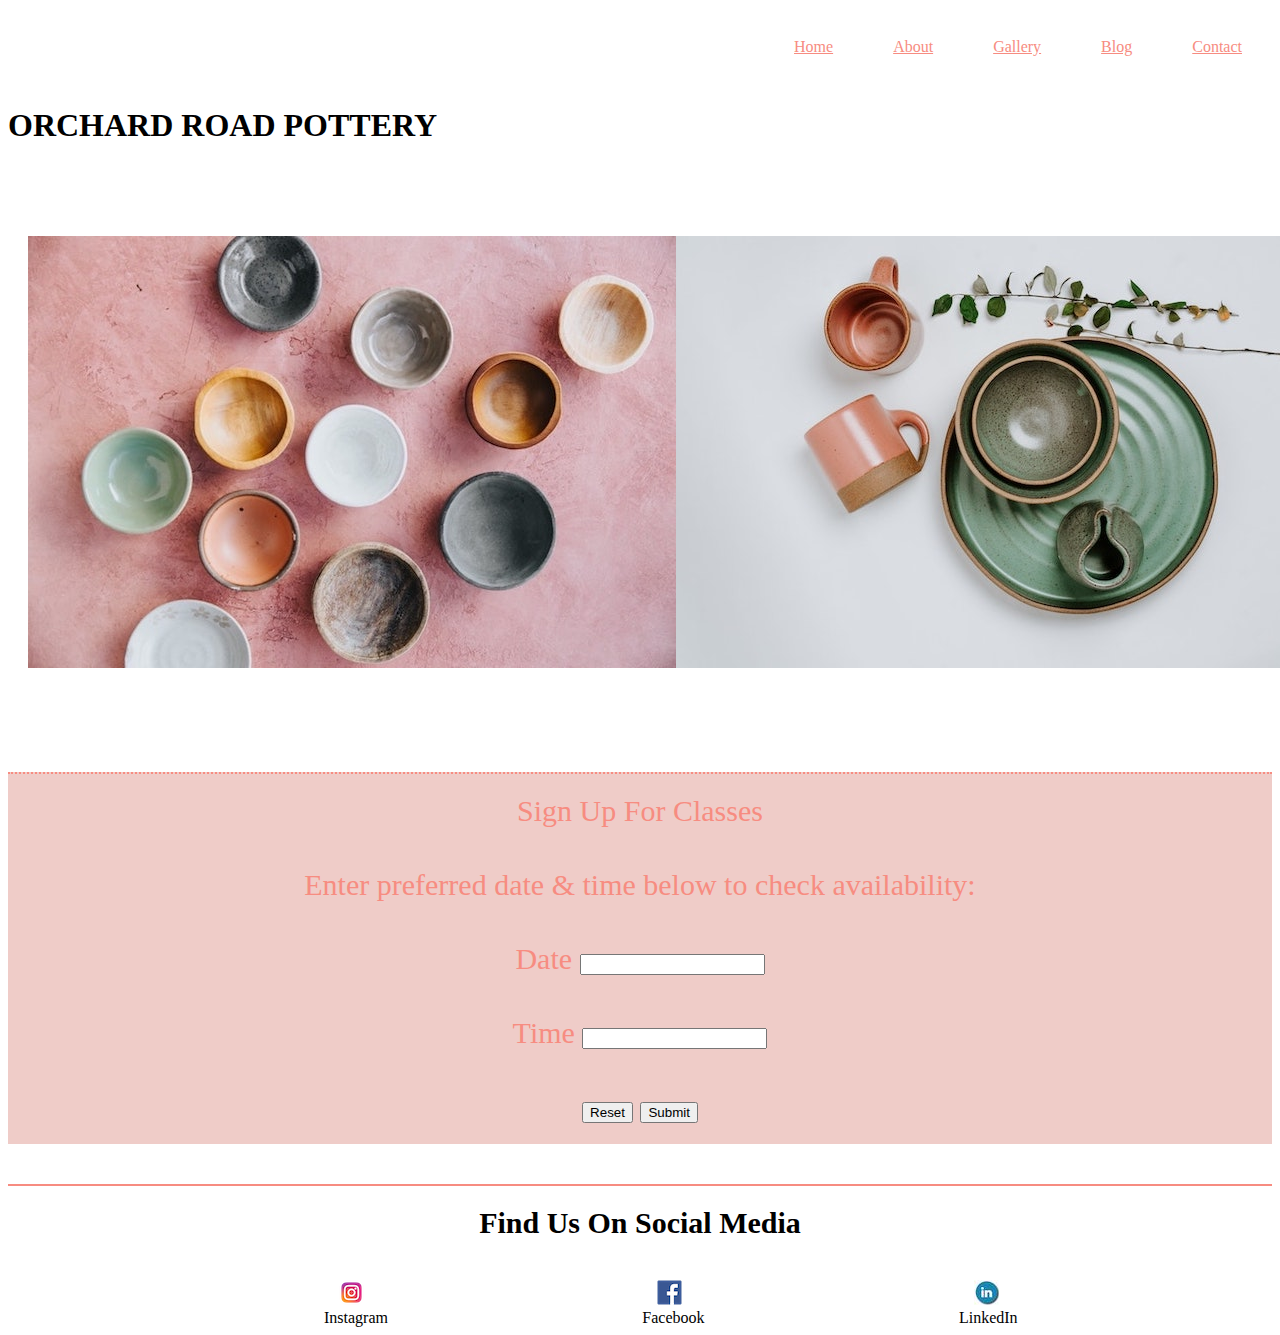
<file: index.html>
<!DOCTYPE html>
<html lang="en">
<head>
    <meta charset="UTF-8">
    <meta http-equiv="X-UA-Compatible" content="IE=edge">
    <meta name="viewport" content="width=device-width, initial-scale=1.0">
    <title>Home</title>
    <link rel="stylesheet" href="styles.css">
</head>
<body>
    <header>
      
        <nav>
            <a class = "nav-links" href="./home.html">Home </a>
            <a class = "nav-links" href="./about.html">About</a>
            <a class = "nav-links" href="./gallery.html">Gallery</a>
            <a class = "nav-links" href="./blog.html">Blog</a>
            <a class = "nav-links" href="./contact.html">Contact </a>

    
        

        </nav>
        
    </header>
    <main>
        <h1> ORCHARD ROAD POTTERY</h1>
    </main>
<div class="mainpicture">
   <div> <img src="./mainpic.jpg" alt="main pic"></div>
   <div> <img src="./mainpic2.jpg" alt="main pic2"></div> 
</div>    
<div>
<div class="signup1"> Sign Up For Classes </div>
<div class="signup"> Enter preferred date & time below to check availability:</div>
<form action="results.html" method="GET" enctype="multipart/form-data">
    <div class="signup">
        <label for="classdate">Date</label>
        <input type="classdate" name="classdate" id="classdate" min="2023-1-1">
      </div>
      <div class="signup">
        <label for="classtime">Time</label>
        <input type="classtime" name="classtime" id="classtime" min="2023-1-1">
      </div>
      <div class=button1>
        <button type="reset">Reset</button>
        <button type="submit">Submit</button>
    </div>
</form>
</div>
    <footer>
        <h4>Find Us On Social Media</h4> 
<div class="social">
   <div class="instagram">Instagram</div>
   <div class="instagramphoto"><img src="./instagram.png" alt="instagramphoto"></div>
   <div class="facebook">Facebook</div>
   <div class="facebookphoto"><img src="facebook.png" alt="facebookphoto"></div>
   <div class="linkedin">LinkedIn</div>
   <div class="linkedinphoto"><img src="./linkedin.jpg" alt="linkedinphoto"></div>
</div>

    </footer>

</body>
</html>
</file>
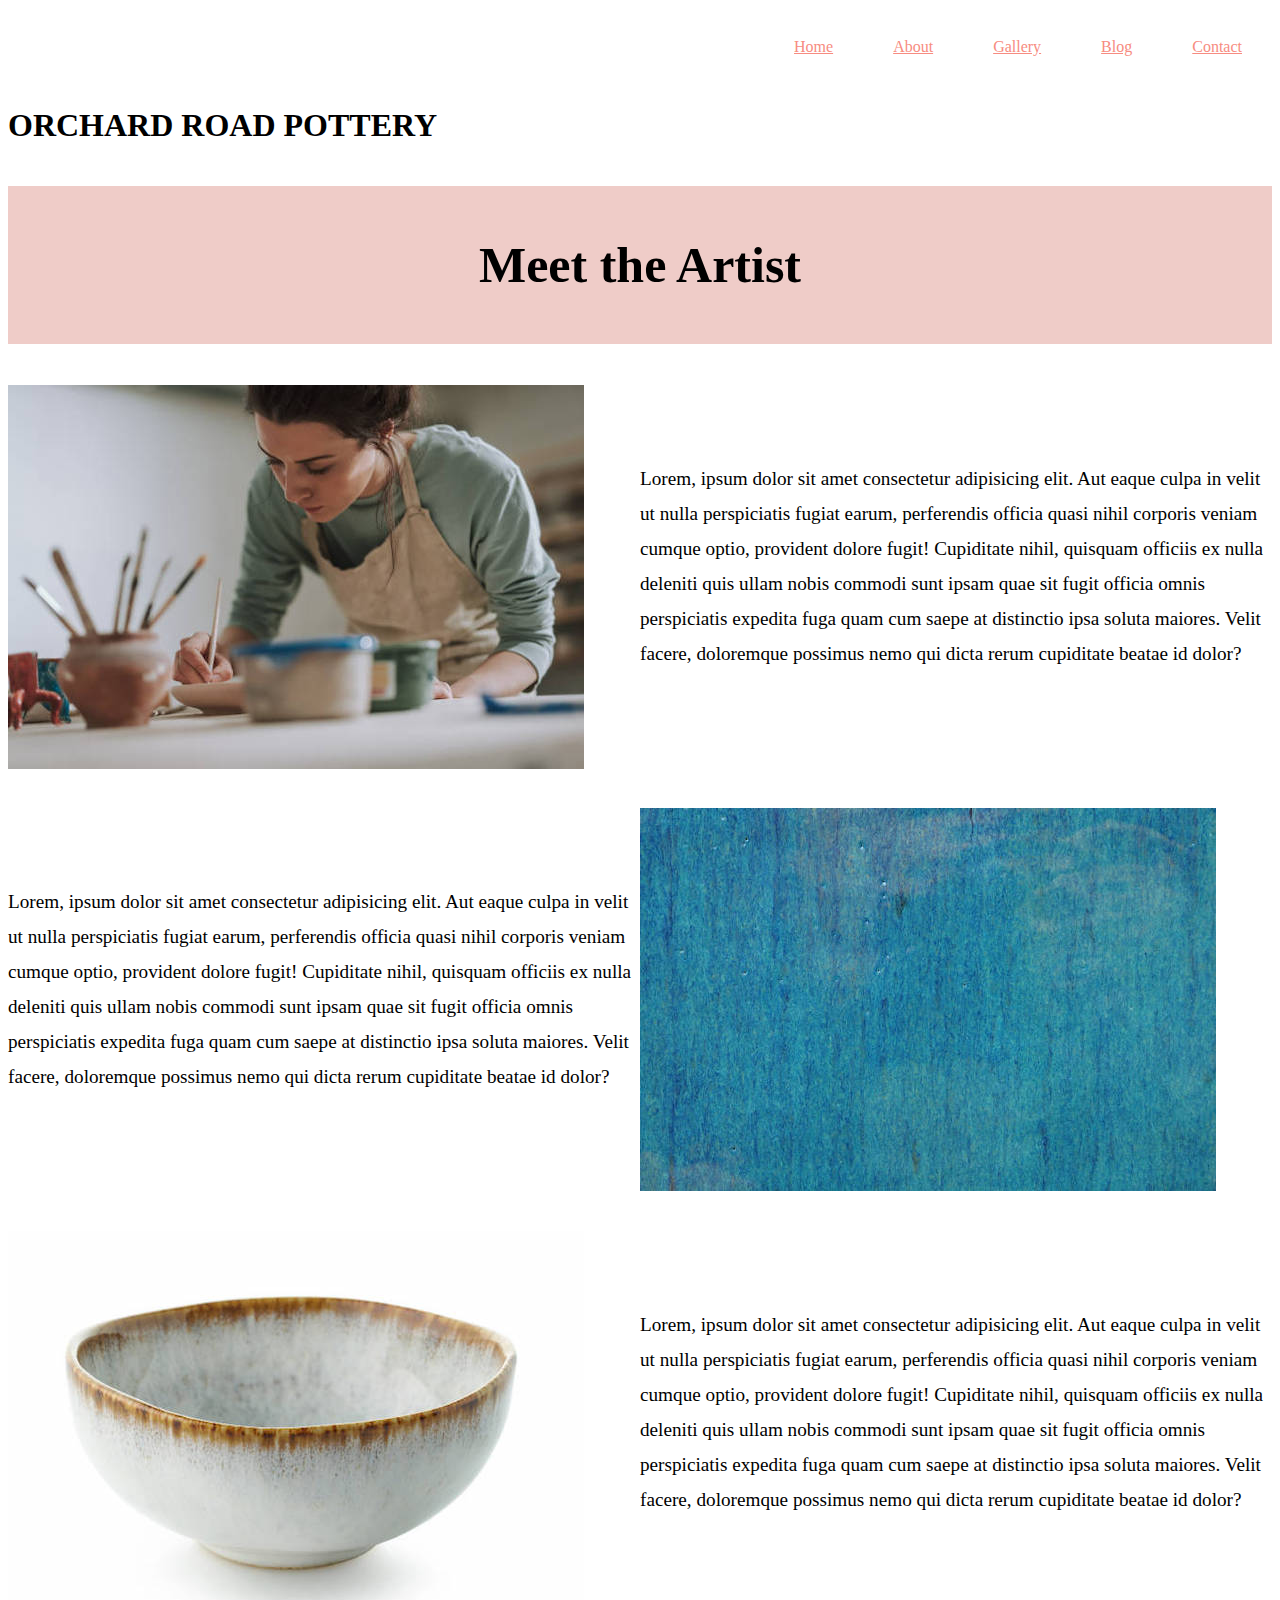
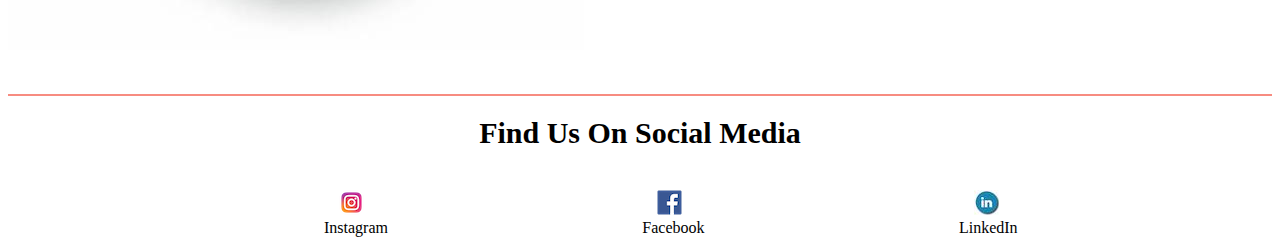
<file: about.html>
<!DOCTYPE html>
<html lang="en">
<head>
    <meta charset="UTF-8">
    <meta http-equiv="X-UA-Compatible" content="IE=edge">
    <meta name="viewport" content="width=device-width, initial-scale=1.0">
    <title>About</title>
    <link rel="stylesheet" href="styles.css">
</head>
<body>
    <header>

        <nav>
            <a class = "nav-links" href="./home.html">Home </a>
            <a class = "nav-links" href="./about.html">About</a>
            <a class = "nav-links" href="./gallery.html">Gallery</a>
            <a class = "nav-links" href="./blog.html">Blog</a>
            <a class = "nav-links" href="./contact.html">Contact </a>
        
        </nav>
    </header>
    <main>
            <h1> ORCHARD ROAD POTTERY</h1>
            <h2>Meet the Artist</h2>
        
    </main>
    <div class="aboutme">
        <div class="aboutimage1"><img src="aboutmemain.jpeg" alt="aboutimage1"></div>
        <div class="aboutimage2"><img src="aboutme5.jpeg" alt="aboutimage2"></div>
        <div class="aboutimage3"><img src="aboutme4.jpeg" alt="aboutimage3"></div>
        <div class="about3">Lorem, ipsum dolor sit amet consectetur adipisicing elit. Aut eaque culpa in velit ut nulla perspiciatis fugiat earum, perferendis officia quasi nihil corporis veniam cumque optio, provident dolore fugit! Cupiditate nihil, quisquam officiis ex nulla deleniti quis ullam nobis commodi sunt ipsam quae sit fugit officia omnis perspiciatis expedita fuga quam cum saepe at distinctio ipsa soluta maiores. Velit facere, doloremque possimus nemo qui dicta rerum cupiditate beatae id dolor?</div>
        <div class="about2">Lorem, ipsum dolor sit amet consectetur adipisicing elit. Aut eaque culpa in velit ut nulla perspiciatis fugiat earum, perferendis officia quasi nihil corporis veniam cumque optio, provident dolore fugit! Cupiditate nihil, quisquam officiis ex nulla deleniti quis ullam nobis commodi sunt ipsam quae sit fugit officia omnis perspiciatis expedita fuga quam cum saepe at distinctio ipsa soluta maiores. Velit facere, doloremque possimus nemo qui dicta rerum cupiditate beatae id dolor?</div>
        <div class="about1">Lorem, ipsum dolor sit amet consectetur adipisicing elit. Aut eaque culpa in velit ut nulla perspiciatis fugiat earum, perferendis officia quasi nihil corporis veniam cumque optio, provident dolore fugit! Cupiditate nihil, quisquam officiis ex nulla deleniti quis ullam nobis commodi sunt ipsam quae sit fugit officia omnis perspiciatis expedita fuga quam cum saepe at distinctio ipsa soluta maiores. Velit facere, doloremque possimus nemo qui dicta rerum cupiditate beatae id dolor?</div>
      </div>
      <footer>
        <h4>Find Us On Social Media</h4> 
<div class="social">
   <div class="instagram">Instagram</div>
   <div class="instagramphoto"><img src="./instagram.png" alt="instagramphoto"></div>
   <div class="facebook">Facebook</div>
   <div class="facebookphoto"><img src="facebook.png" alt="facebookphoto"></div>
   <div class="linkedin">LinkedIn</div>
   <div class="linkedinphoto"><img src="./linkedin.jpg" alt="linkedinphoto"></div>
</div>

    </footer>

</body>
</html>
</file>
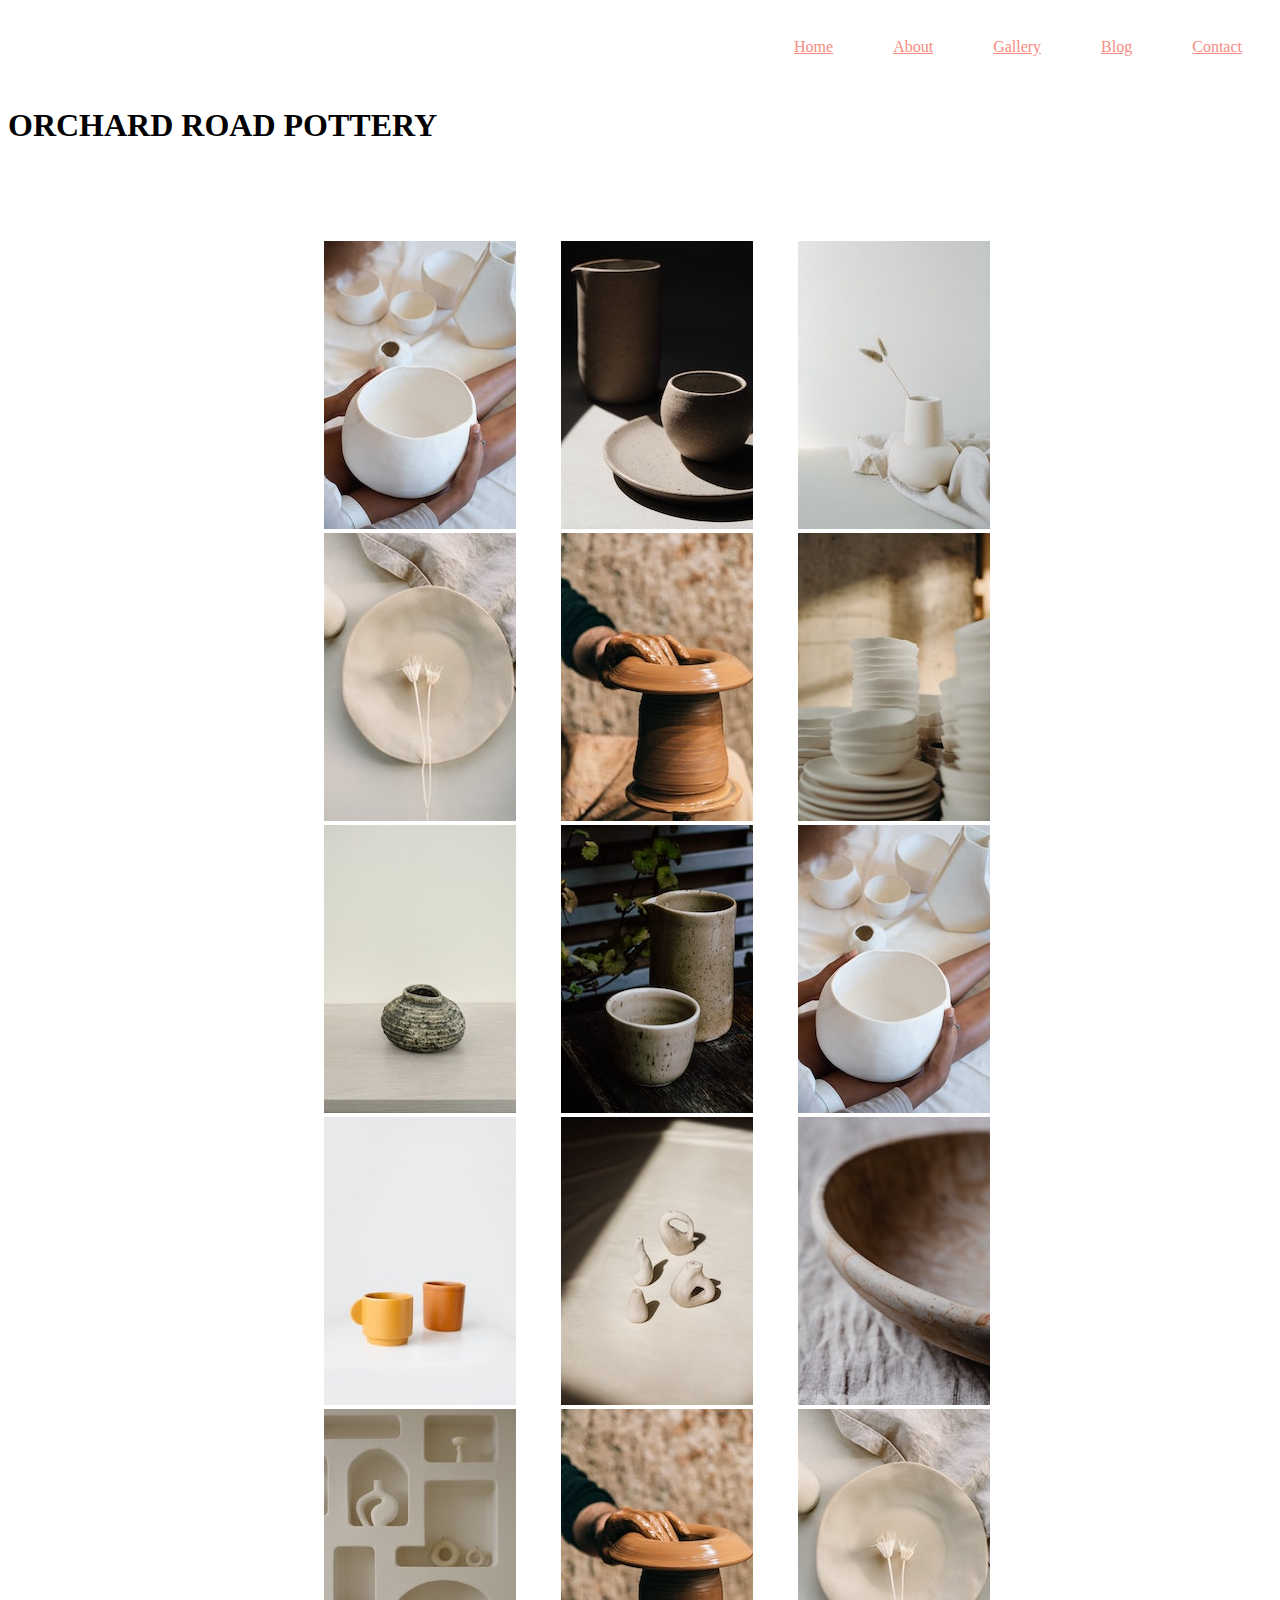
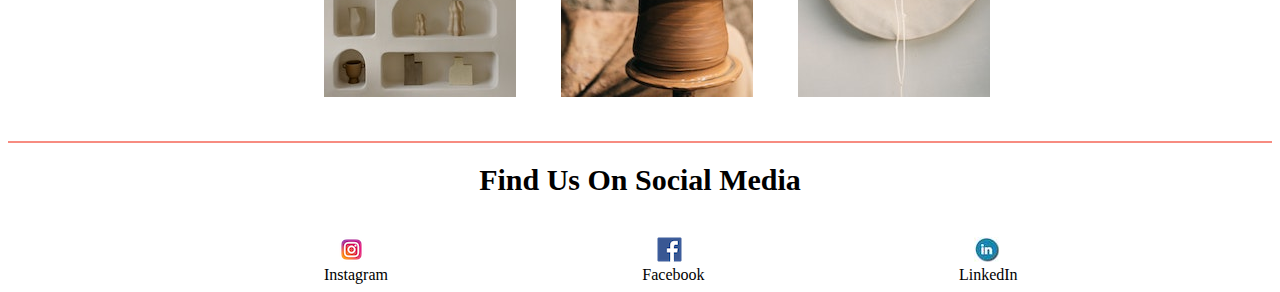
<file: gallery.html>
<!DOCTYPE html>
<html lang="en">
<head>
    <meta charset="UTF-8">
    <meta http-equiv="X-UA-Compatible" content="IE=edge">
    <meta name="viewport" content="width=device-width, initial-scale=1.0">
    <title>Gallery</title>
    <link rel="stylesheet" href="styles.css">
</head>
<body>
    <header>
        
        <nav>
            <a class = "nav-links" href="./home.html">Home </a>
            <a class = "nav-links" href="./about.html">About</a>
            <a class = "nav-links" href="./gallery.html">Gallery</a>
            <a class = "nav-links" href="./blog.html">Blog</a>
            <a class = "nav-links" href="./contact.html">Contact </a>
        
        </nav>
    </header>
    <main>
        <main>
            <h1> ORCHARD ROAD POTTERY</h1>
        </main>
    </main>
   
    <div class="container">
        <div class="galleryimg1"><img src="./gallery9.jpg" alt="galleryimg1"></div>
        <div class="galleryimg2"><img src="./gallery2.jpg" alt="gallery2"></div>
        <div class="galleryimg3"><img src="./gallery3.jpg" alt="gallery3"></div>
        <div class="galleryimg4"><img src="./gallery4.jpg" alt="gallery4"></div>
        <div class="galleryimg5"><img src="./gallery14.jpg" alt="gallery5"></div>
        <div class="galleryimg6"><img src="./gallery6.jpg" alt="gallery6"></div>
        <div class="galleryimg7"><img src="./gallery7.jpg" alt="gallery7"></div>
        <div class="galleryimg8"><img src="./gallery8.jpg" alt="gallery8"></div>
        <div class="galleryimg9"><img src="./gallery9.jpg" alt="gallery9"></div>
        <div class="galleryimg10"><img src="./gallery10.jpg" alt="gallery10"></div>
        <div class="galleryimg11"><img src="./gallery11.jpg" alt="gallery11"></div>
        <div class="galleryimg12"><img src="./gallery12.jpg" alt="gallery12"></div>
        <div class="galleryimg13"><img src="./gallery13.jpg" alt="gallery13"></div>
        <div class="galleryimg14"><img src="./gallery14.jpg" alt="gallery14"></div>
        <div class="galleryimg15"><img src="./gallery4.jpg" alt="gallery15"></div>
      </div> 
   
      <footer>
        <h4>Find Us On Social Media</h4> 
<div class="social">
   <div class="instagram">Instagram</div>
   <div class="instagramphoto"><img src="./instagram.png" alt="instagramphoto"></div>
   <div class="facebook">Facebook</div>
   <div class="facebookphoto"><img src="facebook.png" alt="facebookphoto"></div>
   <div class="linkedin">LinkedIn</div>
   <div class="linkedinphoto"><img src="./linkedin.jpg" alt="linkedinphoto"></div>
</div>

    </footer>

</body>
</html>
</file>
<file: styles.css>
.signup,
.signup1,
.button1 {
  color: #f78c81;
  font-size: 30px;
  padding: 20px;
  text-align: center;
  background-color: #efccc8;
}
.signup1 {
  border-top: #f78c81 2.5px dotted;
}
@media (min-width: 576px) {
  .mainpicture {
    padding-top: 70px;
    padding-left: 20px;
    padding-bottom: 100px;
    display: grid;
    grid-row: 1fr 1fr;
    grid-column: 1fr;
    grid-template-areas:
      "main-pic"
      "main-pic2";
  }
}
@media (min-width: 992px) {
  .mainpicture {
    padding-top: 70px;
    padding-left: 20px;
    padding-bottom: 100px;
    display: grid;
    grid-row: 1fr;
    grid-column: 1fr, 1fr;
    grid-template-areas: "main-pic main-pic2";
  }
}

nav {
  display: flex;
  flex-direction: row;
  justify-content: flex-end;
}
.nav-links {
  color: #f78c81;
  padding: 30px;
}
.social {
  padding-left: 20px;
  display: grid;
  grid-row: 1fr, 1fr, 1fr;
  grid-column: 1fr, 1fr, 1fr;
  grid-template-areas:
    "instagramphoto facebookphoto linkedinphoto"
    "instagram facebook linkedin";
  padding-left: 25%;
}
.instagram {
  grid-area: instagram;
}

.facebook {
  grid-area: facebook;
}

.linkedin {
  grid-area: linkedin;
}

.instagramphoto {
  grid-area: instagramphoto;
}

.facebookphoto {
  grid-area: facebookphoto;
}

.linkedinphoto {
  grid-area: linkedinphoto;
}
.facebookphoto,
.linkedinphoto,
.instagramphoto {
  padding-left: 15px;
}
@media (min-width: 320px) {
  .container {
    padding-top: 75px;
    padding-left: 25%;
    display: grid;
    grid-template-columns: 0.25fr 0.15fr 0.25fr;
    grid-template-rows: 1fr 1fr 1fr 1fr 1fr 1fr 1fr 1fr;
    grid-auto-columns: 1fr;
    grid-auto-flow: row;
    grid-template-areas:
      "galleryimg1 . galleryimg2"
      "galleryimg3 . galleryimg4"
      "galleryimg5 . galleryimg6"
      "galleryimg7 . galleryimg8"
      "galleryimg9 . galleryimg10"
      "galleryimg11 . galleryimg12"
      "galleryimg13 . galleryimg14"
      "galleryimg15 . .";
  }
}
@media (min-width: 992px) {
  .container {
    padding-top: 75px;
    padding-left: 25%;
    display: grid;
    grid-template-columns: 0.25fr 0.25fr 0.25fr;
    grid-template-rows: 1fr 1fr 1fr 1fr 1fr;
    grid-auto-columns: 1fr;
    grid-auto-flow: row;
    grid-template-areas:
      "galleryimg1 galleryimg2 galleryimg3"
      "galleryimg4 galleryimg5 galleryimg6"
      "galleryimg7 galleryimg8 galleryimg9"
      "galleryimg10 galleryimg11 galleryimg12"
      "galleryimg13 galleryimg14 galleryimg15";
  }
}
.galleryimg1 {
  grid-area: galleryimg1;
}

.galleryimg2 {
  grid-area: galleryimg2;
}

.galleryimg3 {
  grid-area: galleryimg3;
}

.galleryimg4 {
  grid-area: galleryimg4;
}

.galleryimg5 {
  grid-area: galleryimg5;
}

.galleryimg6 {
  grid-area: galleryimg6;
}

.galleryimg7 {
  grid-area: galleryimg7;
}

.galleryimg8 {
  grid-area: galleryimg8;
}

.galleryimg9 {
  grid-area: galleryimg9;
}

.galleryimg10 {
  grid-area: galleryimg10;
}

.galleryimg11 {
  grid-area: galleryimg11;
}

.galleryimg12 {
  grid-area: galleryimg12;
}

.galleryimg13 {
  grid-area: galleryimg13;
}

.galleryimg14 {
  grid-area: galleryimg14;
}

.galleryimg15 {
  grid-area: galleryimg15;
}

@media (min-width: 320px) {
  .aboutme {
    font-family: "Times New Roman", Times, serif;
    display: grid;
    grid-template-columns: 1fr;
    grid-template-rows: 1fr 1fr 1fr 1fr 1fr 1fr;
    grid-auto-columns: 1fr;
    gap: 0px 0px;
    grid-auto-flow: row;
    grid-template-areas:
      "aboutimage1"
      "about1"
      "aboutimage2"
      "about2"
      "aboutimage3"
      "about3";
  }
}
@media (min-width: 768px) {
  .aboutme {
    font-family: "Times New Roman", Times, serif;
    display: grid;
    grid-template-columns: 1fr 1fr;
    grid-template-rows: 1fr 1fr 1fr;
    grid-auto-columns: 1fr;
    gap: 40px 40px;
    grid-auto-flow: row;
    grid-template-areas:
      "aboutimage1 about1"
      "about2 aboutimage2"
      "aboutimage3 about3";
  }
}
@media (min-width: 992px) {
  .aboutme {
    font-family: "Times New Roman", Times, serif;
    display: grid;
    grid-template-columns: 1fr 1fr;
    grid-template-rows: 1fr 1fr 1fr;
    grid-auto-columns: 1fr;
    gap: 0px 0px;
    grid-auto-flow: row;
    grid-template-areas:
      "aboutimage1 about1"
      "about2 aboutimage2"
      "aboutimage3 about3";
  }
}
.aboutimage1 {
  grid-area: aboutimage1;
}

.aboutimage2 {
  grid-area: aboutimage2;
}

.aboutimage3 {
  grid-area: aboutimage3;
}

.about3 {
  grid-area: about3;
}

.about2 {
  grid-area: about2;
}

.about1 {
  grid-area: about1;
}

.about1,
.about2,
.about3 {
  padding-top: 12%;
  line-height: 35px;
  font-size: larger;
}
@media (min-width: 576px) {
  .blog {
    font-family: "Times New Roman", Times, serif;
    display: grid;
    grid-template-columns: 0.5fr;
    grid-template-rows: 1fr 1fr 1fr;
    grid-auto-columns: 1fr;
    gap: 0px 0px;
    grid-auto-flow: row;
    grid-template-areas:
      "blog1"
      "blog2"
      "blog3";
  }
}
@media (min-width: 992px) {
  .blog {
    font-family: "Times New Roman", Times, serif;
    display: grid;
    grid-template-columns: 0.5fr 1fr 1fr 0.5fr 1fr;
    grid-template-rows: 1fr 1fr 1fr;
    grid-auto-columns: 1fr;
    gap: 0px 0px;
    grid-auto-flow: row;
    grid-template-areas:
      ". blog1 . empty1 ."
      ". empty2 . blog2 ."
      ". blog3 . empty3 .";
  }
}
.blog1 {
  grid-area: blog1;
}

.blog2 {
  grid-area: blog2;
}

.blog3 {
  grid-area: blog3;
}

.empty3 {
  grid-area: empty3;
}

.empty2 {
  grid-area: empty2;
}

.empty1 {
  grid-area: empty1;
}
.blog1,
.blog2,
.blog3 {
  border: #f78c81 solid 2px;
  border-radius: 100%;
  width: 400px;
  height: 300px;
  background-color: #f78c81;
  text-align: center;
  font-size: larger;
  padding-top: 15%;
  padding-inline: 25%;
}
h2 {
  padding-top: 50px;
  padding-bottom: 50px;
  font-size: 50px;
  text-align: center;
  background-color: #efccc8;
}
h4 {
  border-top: #f78c81 solid 2.5px;
  text-align: center;
  font-size: 30px;
  padding-top: 20px;
}

form {
  color: #f78c81;
  text-align: center;
}

#message {
  padding-bottom: 40px;
}

.contact {
  padding: 20px;
}
</file>
